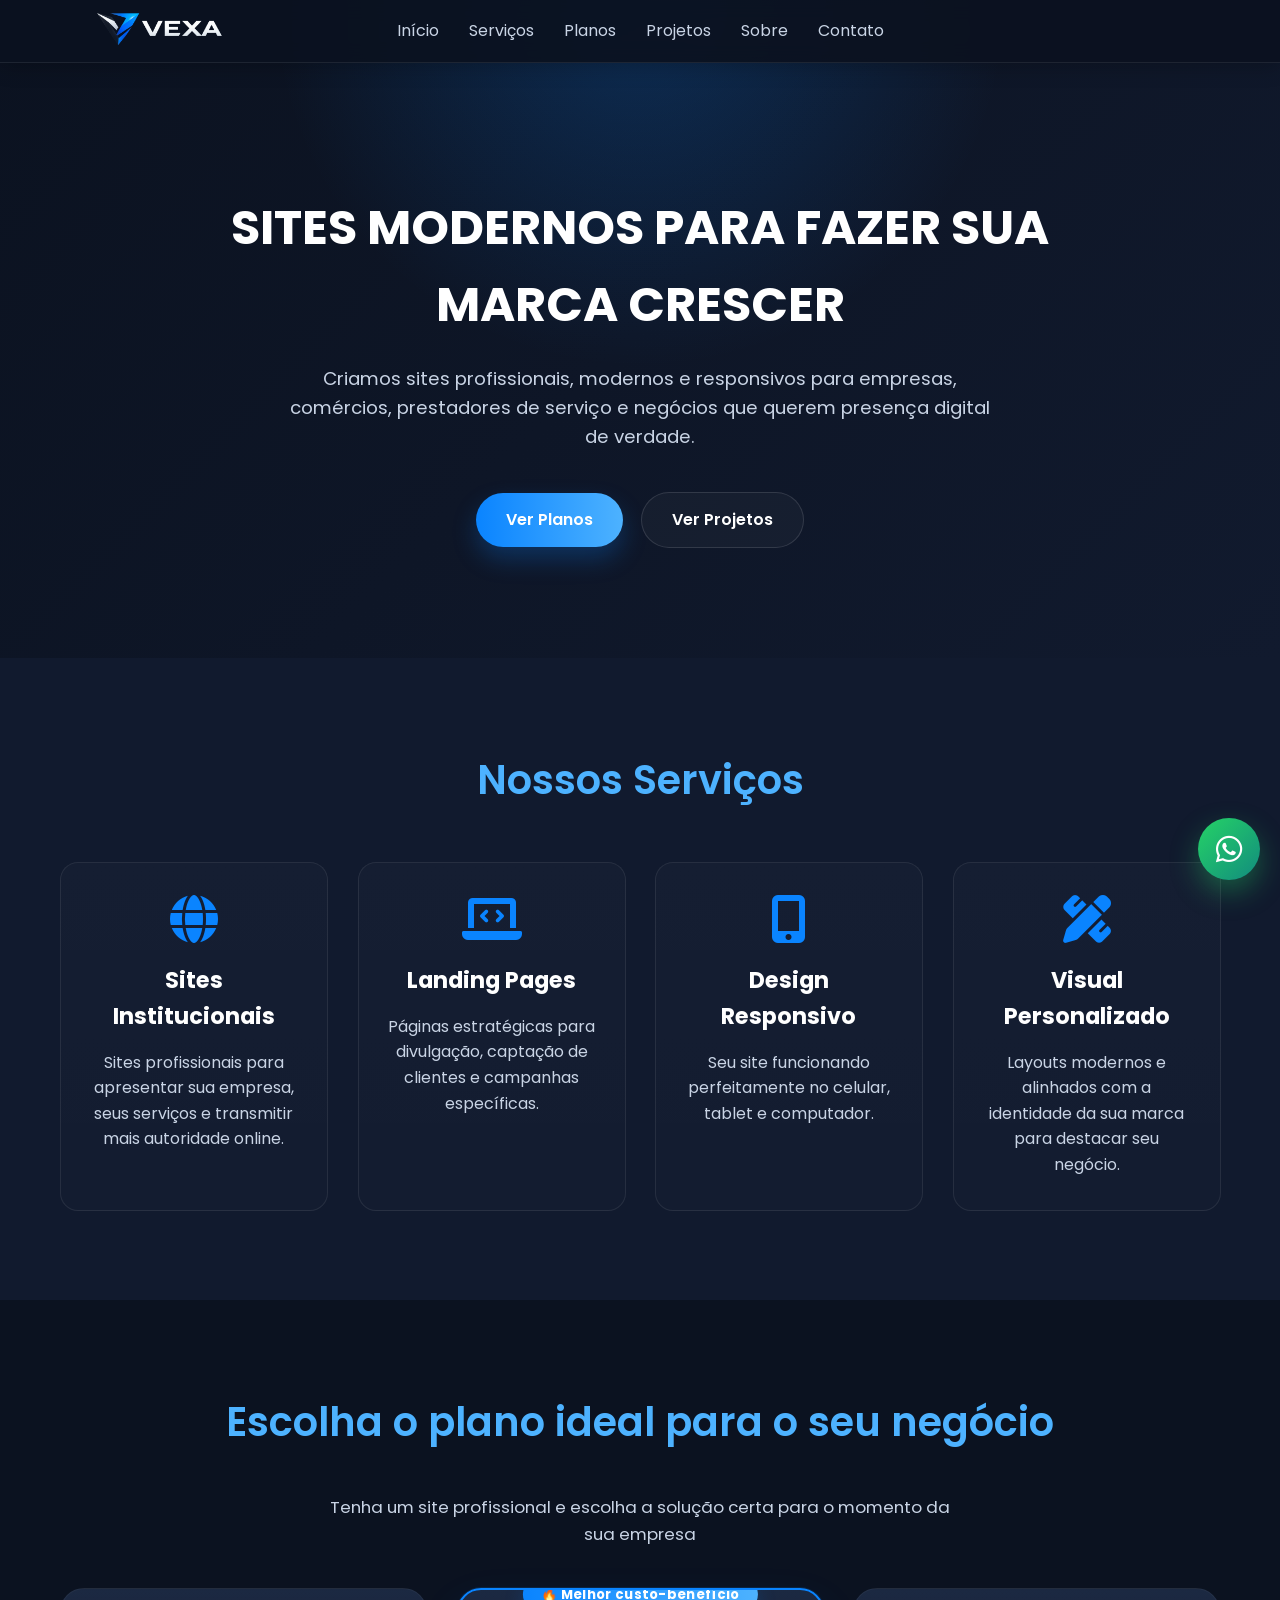
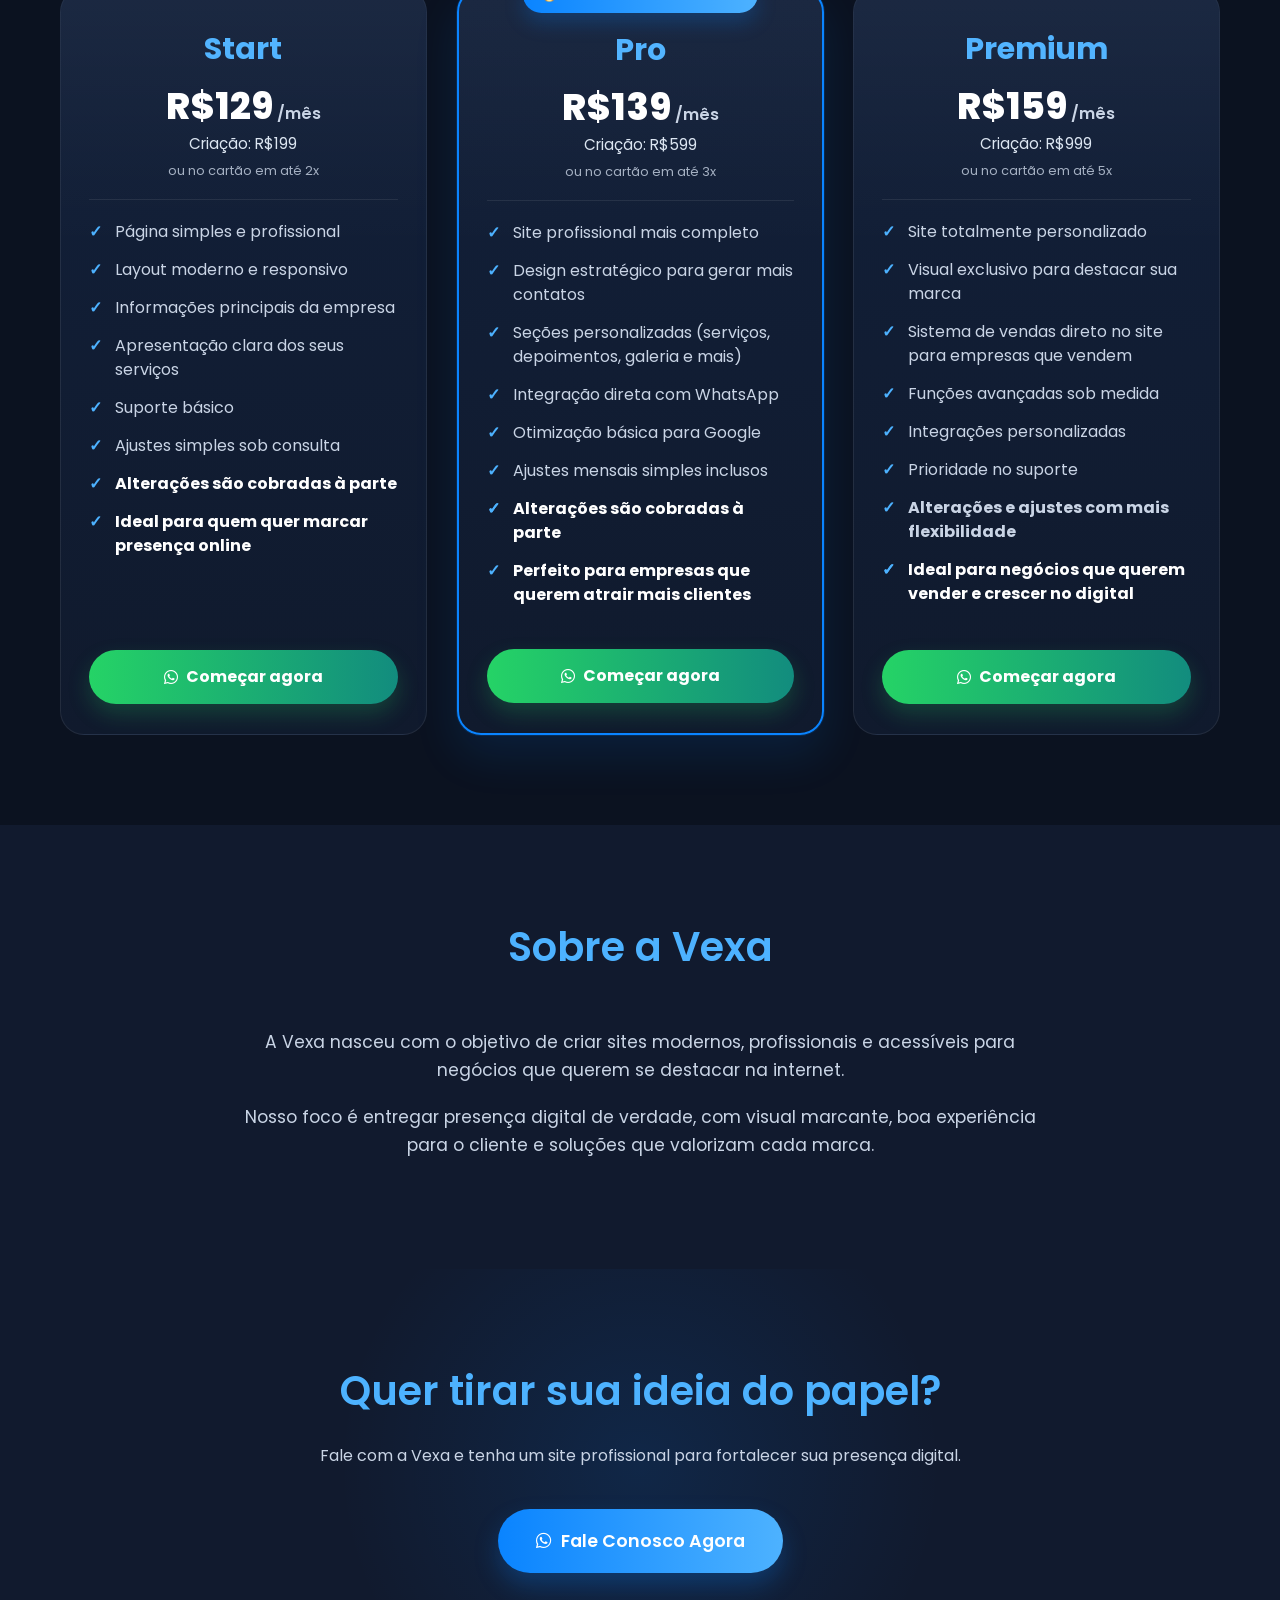
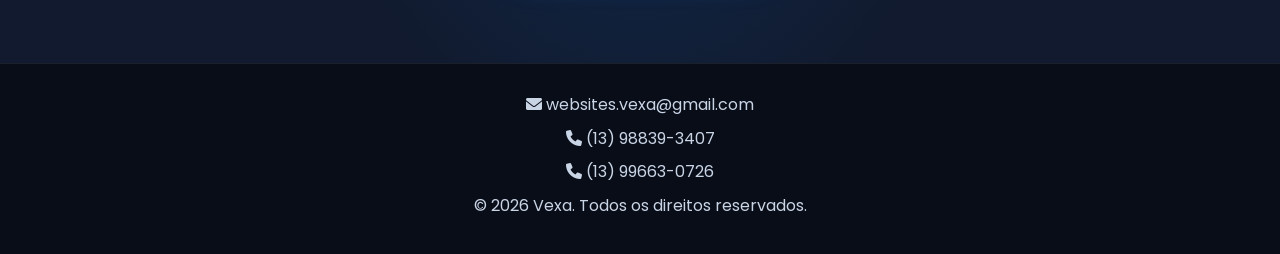
<file: index.html>
<!doctype html>
<html lang="pt-br">
  <head>
    <meta charset="UTF-8" />
    <meta name="viewport" content="width=device-width, initial-scale=1.0" />
    <title>Vexa - Criação de Sites Profissionais</title>

    <link rel="icon" type="image/png" href="img/favicon.png" />

    <link rel="stylesheet" href="css/style.css" />
    <link rel="preconnect" href="https://fonts.googleapis.com" />
    <link rel="preconnect" href="https://fonts.gstatic.com" crossorigin />
    <link
      href="https://fonts.googleapis.com/css2?family=Poppins:wght@300;400;600;700&display=swap"
      rel="stylesheet"
    />
    <link
      rel="stylesheet"
      href="https://cdnjs.cloudflare.com/ajax/libs/font-awesome/6.0.0-beta3/css/all.min.css"
    />
  </head>
  <body>
    <!-- Header -->
    <header>
      <div class="container">
        <a href="index.html" class="logo">
          <img src="img/logo.png" alt="Logo Vexa" />
        </a>

        <nav id="menu">
          <ul>
            <li><a href="#inicio">Início</a></li>
            <li><a href="#servicos">Serviços</a></li>
            <li><a href="#planos">Planos</a></li>
            <li><a href="portfolio.html">Projetos</a></li>
            <li><a href="#sobre">Sobre</a></li>
            <li><a href="#contato">Contato</a></li>
          </ul>
        </nav>

        <div class="menu-toggle" id="menu-toggle" aria-label="Abrir menu">
          <span></span>
          <span></span>
          <span></span>
        </div>
      </div>
    </header>

    <!-- Hero -->
    <section id="inicio" class="hero">
      <div class="container fade-in">
        <h2>SITES MODERNOS PARA FAZER SUA MARCA CRESCER</h2>
        <p>
          Criamos sites profissionais, modernos e responsivos para empresas,
          comércios, prestadores de serviço e negócios que querem presença
          digital de verdade.
        </p>

        <div class="hero__actions">
          <a href="#planos" class="btn-primary">Ver Planos</a>
          <a href="portfolio.html" class="btn-outline">Ver Projetos</a>
        </div>
      </div>
    </section>

    <!-- Serviços -->
    <section id="servicos" class="servicos">
      <div class="container fade-in">
        <h2>Nossos Serviços</h2>
        <div class="servicos-grid">
          <div class="servico">
            <i class="fas fa-globe"></i>
            <h3>Sites Institucionais</h3>
            <p>
              Sites profissionais para apresentar sua empresa, seus serviços e
              transmitir mais autoridade online.
            </p>
          </div>

          <div class="servico">
            <i class="fas fa-laptop-code"></i>
            <h3>Landing Pages</h3>
            <p>
              Páginas estratégicas para divulgação, captação de clientes e
              campanhas específicas.
            </p>
          </div>

          <div class="servico">
            <i class="fas fa-mobile-alt"></i>
            <h3>Design Responsivo</h3>
            <p>
              Seu site funcionando perfeitamente no celular, tablet e
              computador.
            </p>
          </div>

          <div class="servico">
            <i class="fas fa-pen-ruler"></i>
            <h3>Visual Personalizado</h3>
            <p>
              Layouts modernos e alinhados com a identidade da sua marca para
              destacar seu negócio.
            </p>
          </div>
        </div>
      </div>
    </section>

    <!-- Planos -->
    <section id="planos" class="planos">
      <div class="container fade-in">
        <h2>Escolha o plano ideal para o seu negócio</h2>
        <p class="subtitulo">
          Tenha um site profissional e escolha a solução certa para o momento da
          sua empresa
        </p>

        <div class="planos-grid">
          <div class="plano">
            <h3>Start</h3>
            <div class="preco">R$129<span>/mês</span></div>

            <div class="criacao">
              Criação: R$199
              <span class="parcelamento">ou no cartão em até 2x</span>
            </div>

            <ul>
              <li>Página simples e profissional</li>
              <li>Layout moderno e responsivo</li>
              <li>Informações principais da empresa</li>
              <li>Apresentação clara dos seus serviços</li>
              <li>Suporte básico</li>
              <li>Ajustes simples sob consulta</li>
              <li><strong>Alterações são cobradas à parte</strong></li>
              <li>
                <strong>Ideal para quem quer marcar presença online</strong>
              </li>
            </ul>
            <a
              href="https://wa.me/5513988393407?text=Olá,%20quero%20começar%20com%20o%20plano%20Start!"
              class="btn-plano"
              target="_blank"
            >
              <i class="fab fa-whatsapp"></i> Começar agora
            </a>
          </div>

          <div class="plano destaque">
            <div class="selo">🔥 Melhor custo-benefício</div>
            <h3>Pro</h3>

            <div class="preco">R$139<span>/mês</span></div>

            <div class="criacao">
              Criação: R$599
              <span class="parcelamento">ou no cartão em até 3x</span>
            </div>
            <ul>
              <li>Site profissional mais completo</li>
              <li>Design estratégico para gerar mais contatos</li>
              <li>
                Seções personalizadas (serviços, depoimentos, galeria e mais)
              </li>
              <li>Integração direta com WhatsApp</li>
              <li>Otimização básica para Google</li>
              <li>Ajustes mensais simples inclusos</li>
              <li>
              </li>
              <li><strong>Alterações são cobradas à parte</strong></li>
              <li>
                <strong
                  >Perfeito para empresas que querem atrair mais clientes</strong
                >
              </li>
            </ul>
            <a
              href="https://wa.me/5513988393407?text=Olá,%20quero%20fechar%20o%20plano%20Pro!"
              class="btn-plano"
              target="_blank"
            >
              <i class="fab fa-whatsapp"></i> Começar agora
            </a>
          </div>

          <div class="plano">
            <h3>Premium</h3>
            <div class="preco">R$159<span>/mês</span></div>

            <div class="criacao">
              Criação: R$999
              <span class="parcelamento">ou no cartão em até 5x</span>
            </div>
            <ul>
              <li>Site totalmente personalizado</li>
              <li>Visual exclusivo para destacar sua marca</li>
              <li>Sistema de vendas direto no site para empresas que vendem</li>
              <li>Funções avançadas sob medida</li>
              <li>Integrações personalizadas</li>
              <li>Prioridade no suporte</li>
              <strong><li>Alterações e ajustes com mais flexibilidade</li></strong>
              <li>
              </li>
              <li>
                <strong
                  >Ideal para negócios que querem vender e crescer no digital</strong
                >
              </li>
            </ul>
            <a
              href="https://wa.me/5513988393407?text=Olá,%20quero%20o%20plano%20Premium!"
              class="btn-plano"
              target="_blank"
            >
              <i class="fab fa-whatsapp"></i> Começar agora
            </a>
          </div>
        </div>
      </div>
    </section>

    <!-- Sobre -->
    <section id="sobre" class="sobre">
      <div class="container fade-in">
        <h2>Sobre a Vexa</h2>
        <p>
          A Vexa nasceu com o objetivo de criar sites modernos, profissionais e
          acessíveis para negócios que querem se destacar na internet.
        </p>
        <p>
          Nosso foco é entregar presença digital de verdade, com visual
          marcante, boa experiência para o cliente e soluções que valorizam cada
          marca.
        </p>
      </div>
    </section>

    <!-- Contato -->
    <section id="contato" class="contato">
      <div class="container fade-in">
        <h2>Quer tirar sua ideia do papel?</h2>
        <p>
          Fale com a Vexa e tenha um site profissional para fortalecer sua
          presença digital.
        </p>
        <a
          href="https://wa.me/5513988393407?text=Olá,%20quero%20criar%20um%20site%20com%20a%20Vexa!"
          class="btn-cta-large"
          target="_blank"
        >
          <i class="fab fa-whatsapp"></i> Fale Conosco Agora
        </a>
      </div>
    </section>

    <!-- Footer -->
    <footer>
      <div class="container">
        <p><i class="fas fa-envelope"></i> websites.vexa@gmail.com</p>
        <p><i class="fas fa-phone"></i> (13) 98839-3407</p>
        <p><i class="fas fa-phone"></i> (13) 99663-0726</p>
        <p>&copy; 2026 Vexa. Todos os direitos reservados.</p>
      </div>
    </footer>

    <!-- WhatsApp flutuante -->
    <a
      href="https://wa.me/5513988393407?text=Olá,%20gostaria%20de%20saber%20mais%20sobre%20os%20serviços%20da%20Vexa!"
      class="whatsapp-float"
      target="_blank"
      aria-label="Falar no WhatsApp"
    >
      <i class="fab fa-whatsapp"></i>
    </a>

    <script src="js/script.js"></script>
  </body>
</html>
</file>
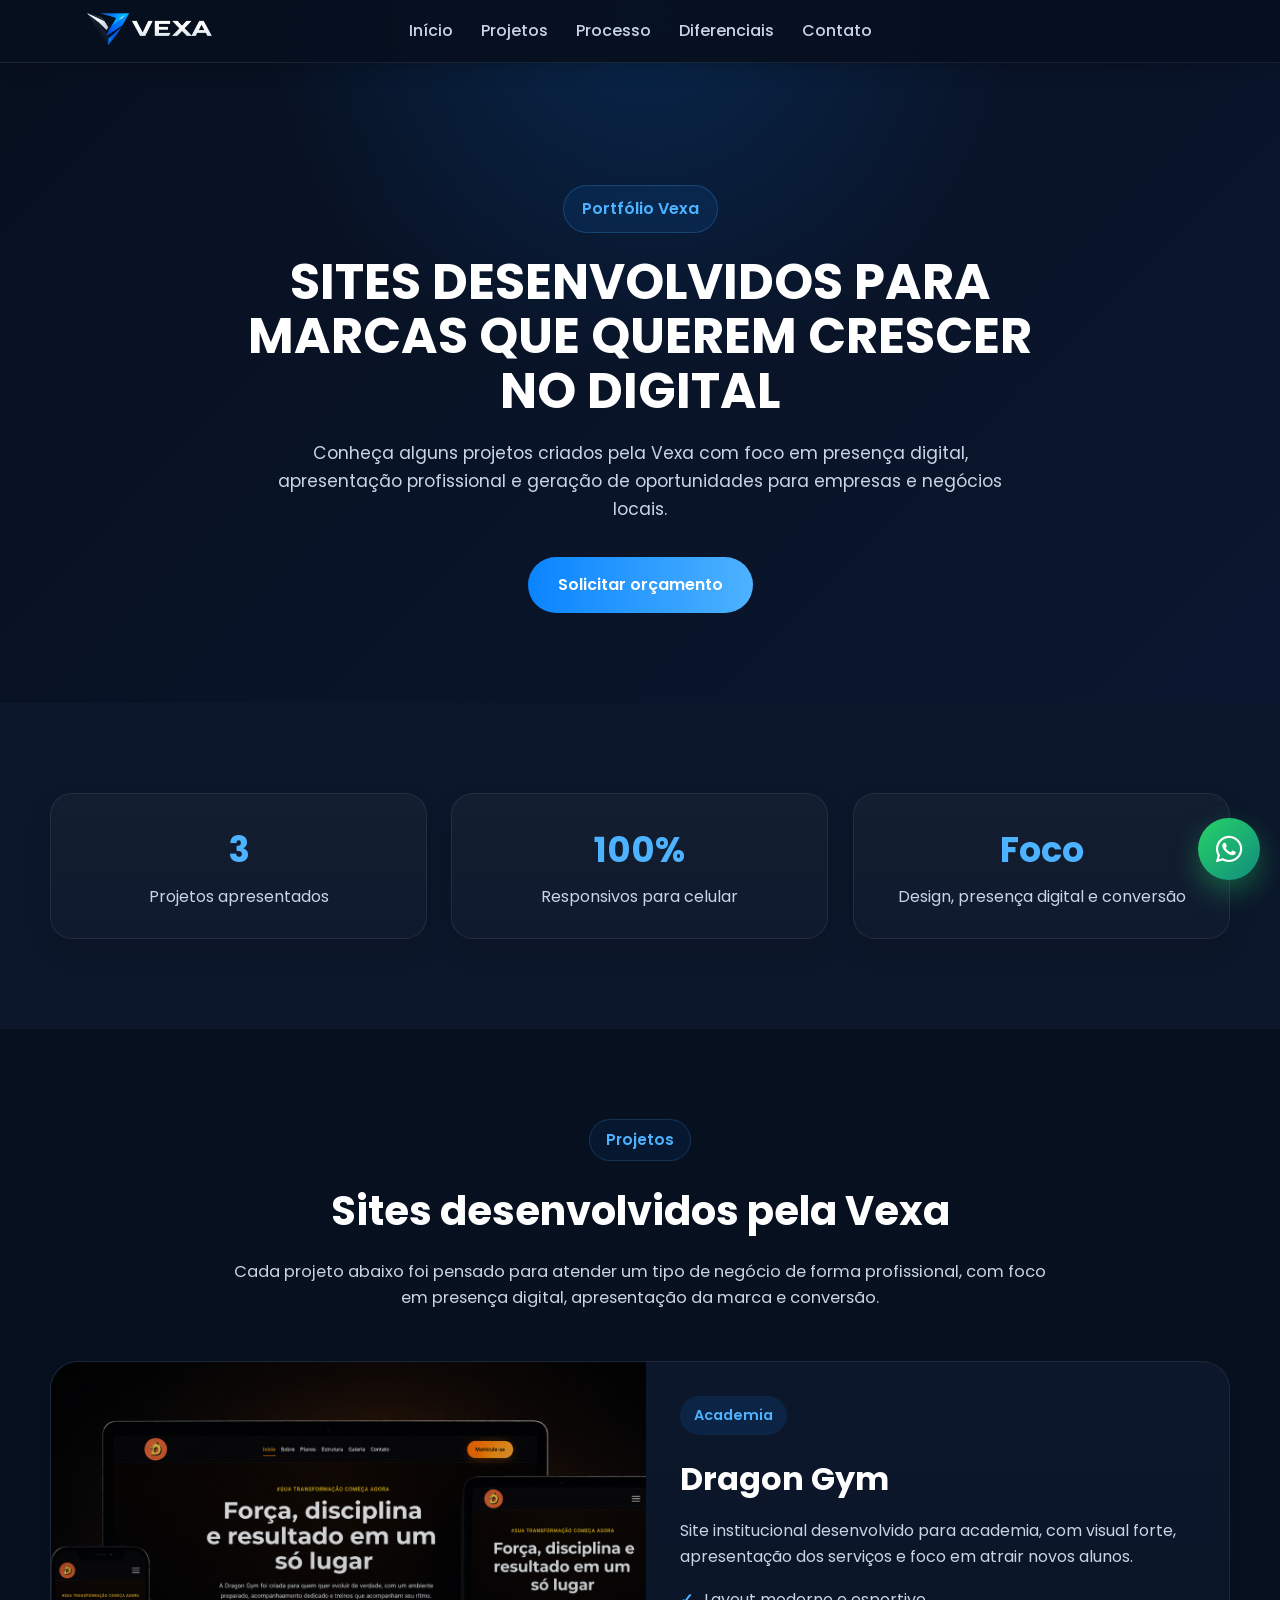
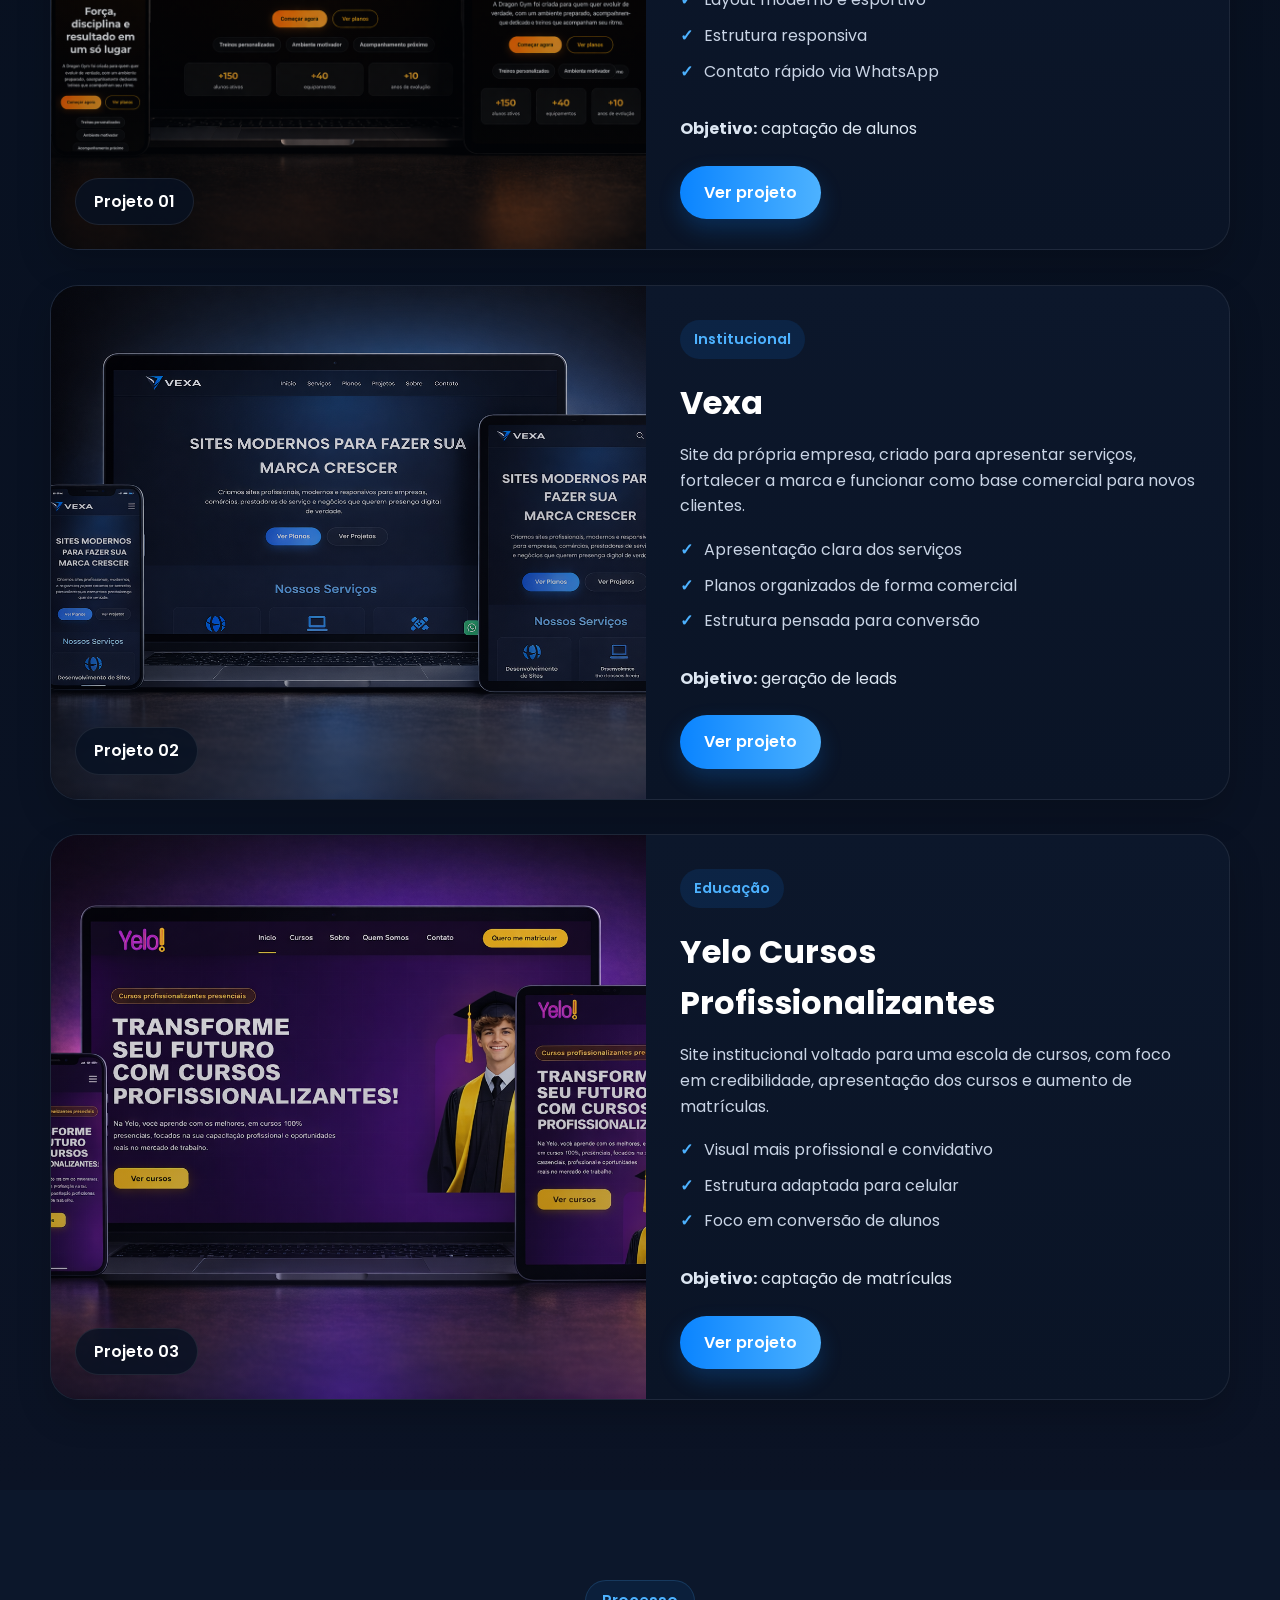
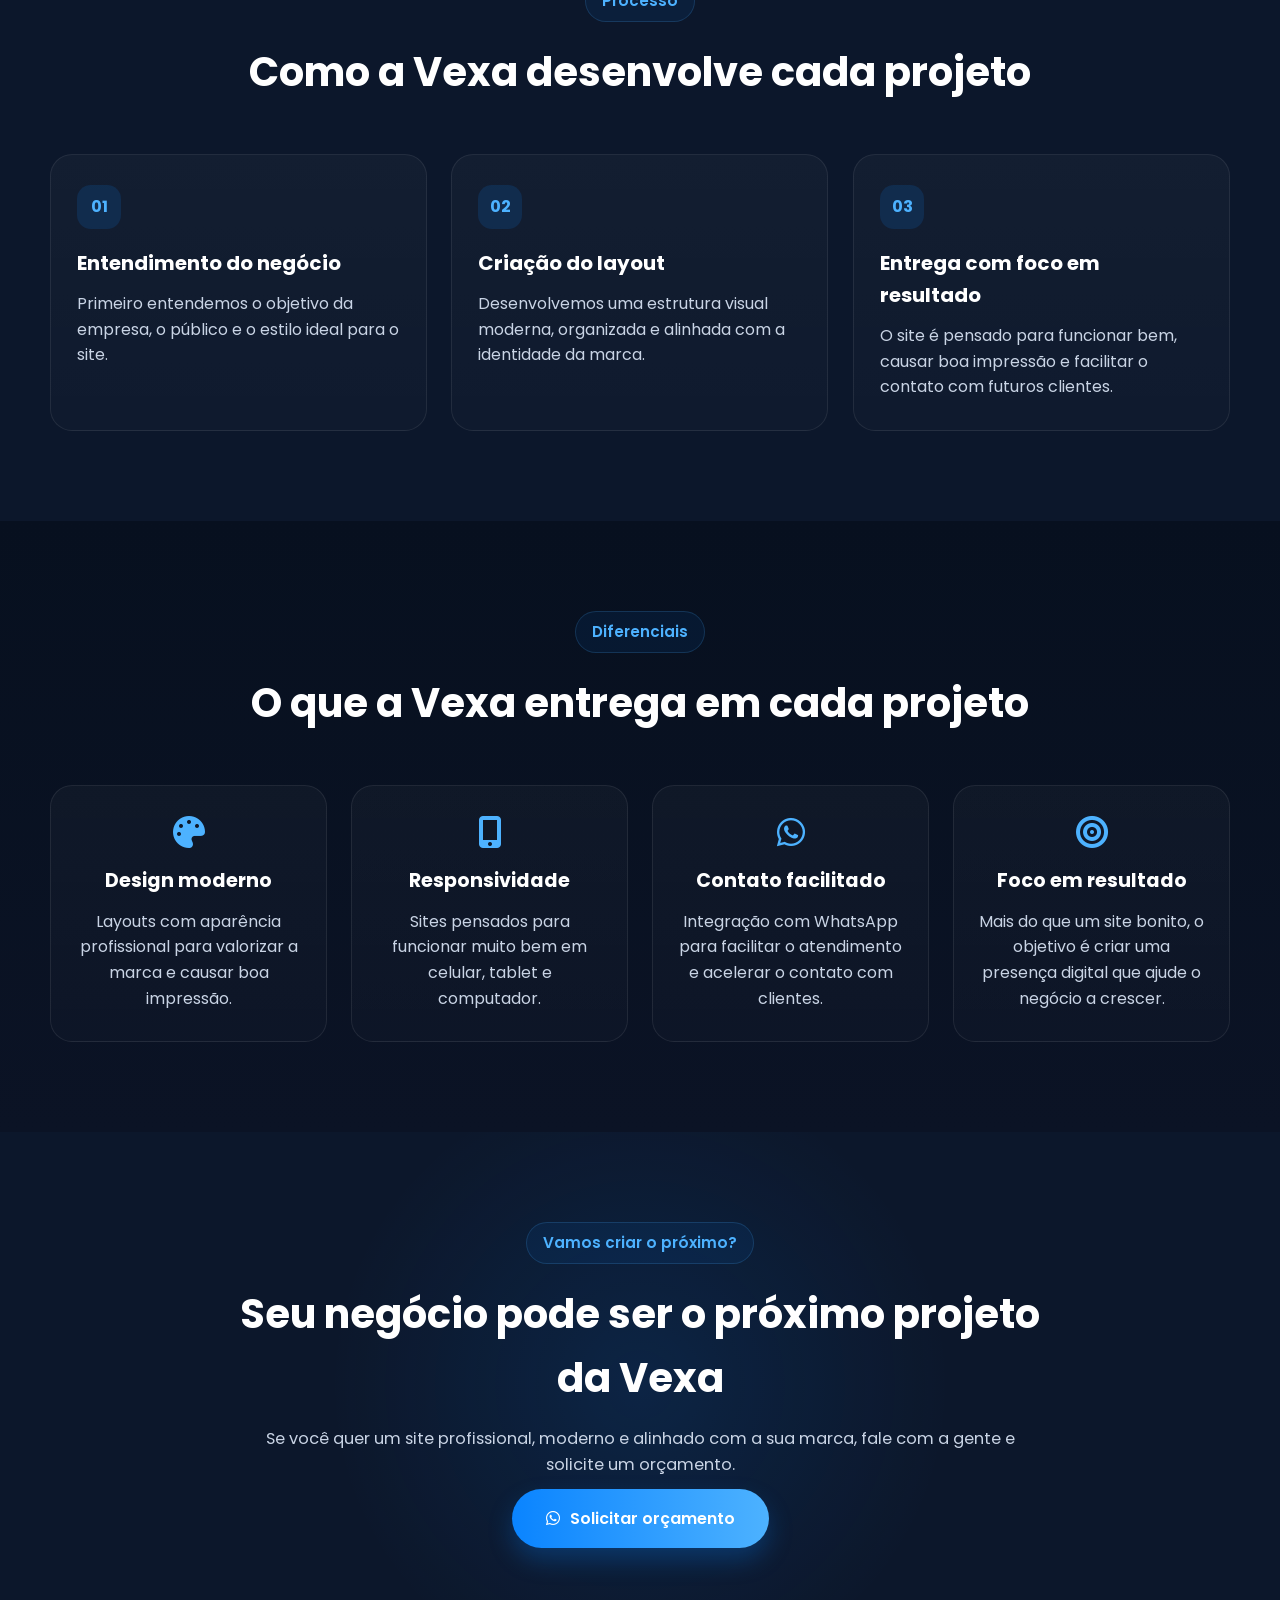
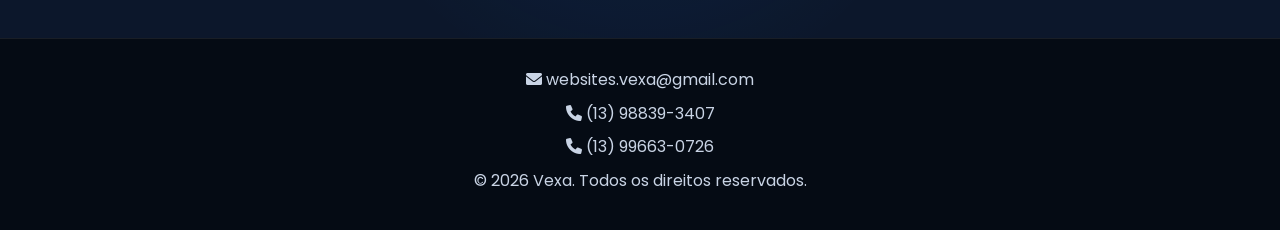
<file: portfolio.html>
<!doctype html>
<html lang="pt-br">
  <head>
    <meta charset="UTF-8" />
    <meta name="viewport" content="width=device-width, initial-scale=1.0" />
    <title>Portfólio | Vexa</title>

    <link rel="icon" type="image/png" href="img/favicon.png" />
    <link rel="stylesheet" href="css/portfolio.css" />

    <link rel="preconnect" href="https://fonts.googleapis.com" />
    <link rel="preconnect" href="https://fonts.gstatic.com" crossorigin />
    <link
      href="https://fonts.googleapis.com/css2?family=Poppins:wght@300;400;600;700;800&display=swap"
      rel="stylesheet"
    />
    <link
      rel="stylesheet"
      href="https://cdnjs.cloudflare.com/ajax/libs/font-awesome/6.0.0-beta3/css/all.min.css"
    />
  </head>
  <body>
    <!-- Header -->
    <header>
      <div class="container">
        <a href="index.html" class="logo">
          <img src="img/logo.png" alt="Logo Vexa" />
        </a>

        <nav id="menu">
          <ul>
            <li><a href="index.html">Início</a></li>
            <li><a href="#projetos">Projetos</a></li>
            <li><a href="#processo">Processo</a></li>
            <li><a href="#diferenciais">Diferenciais</a></li>
            <li><a href="#contato">Contato</a></li>
          </ul>
        </nav>

        <div class="menu-toggle" id="menu-toggle" aria-label="Abrir menu">
          <span></span>
          <span></span>
          <span></span>
        </div>
      </div>
    </header>

    <!-- Hero -->
    <section class="hero">
      <div class="container hero-content fade-in">
        <span class="hero-badge">Portfólio Vexa</span>
        <h1>SITES DESENVOLVIDOS PARA MARCAS QUE QUEREM CRESCER NO DIGITAL</h1>
        <p>
          Conheça alguns projetos criados pela Vexa com foco em presença
          digital, apresentação profissional e geração de oportunidades para
          empresas e negócios locais.
        </p>

        <div class="hero-buttons">
          <a
            href="https://wa.me/5513988393407?text=Olá,%20quero%20um%20site%20para%20o%20meu%20negócio!"
            class="btn-secondary"
            target="_blank"
          >
            Solicitar orçamento
          </a>
        </div>
      </div>
    </section>

    <!-- Resumo -->
    <section class="stats">
      <div class="container stats-grid">
        <div class="stat-card fade-in">
          <h3>3</h3>
          <p>Projetos apresentados</p>
        </div>
        <div class="stat-card fade-in">
          <h3>100%</h3>
          <p>Responsivos para celular</p>
        </div>
        <div class="stat-card fade-in">
          <h3>Foco</h3>
          <p>Design, presença digital e conversão</p>
        </div>
      </div>
    </section>

    <!-- Projetos -->
    <section id="projetos" class="projetos">
      <div class="container">
        <div class="section-top fade-in">
          <span class="section-label">Projetos</span>
          <h2>Sites desenvolvidos pela Vexa</h2>
          <p>
            Cada projeto abaixo foi pensado para atender um tipo de negócio de
            forma profissional, com foco em presença digital, apresentação da
            marca e conversão.
          </p>
        </div>

        <div class="projetos-grid">
          <article class="projeto-card fade-in">
            <div class="projeto-thumb thumb-academia">
              <div class="thumb-overlay">Projeto 01</div>
            </div>

            <div class="projeto-content">
              <div class="projeto-tag">Academia</div>
              <h3>Dragon Gym</h3>
              <p>
                Site institucional desenvolvido para academia, com visual forte,
                apresentação dos serviços e foco em atrair novos alunos.
              </p>

              <ul class="projeto-lista">
                <li>Layout moderno e esportivo</li>
                <li>Estrutura responsiva</li>
                <li>Contato rápido via WhatsApp</li>
              </ul>

              <div class="projeto-meta">
                <span><strong>Objetivo:</strong> captação de alunos</span>
              </div>

              <a href="https://matheus-chiecco.github.io/dragon-gym/" class="btn-projeto" target="_blank">Ver projeto</a>
            </div>
          </article>

          <article class="projeto-card fade-in">
            <div class="projeto-thumb thumb-vexa">
              <div class="thumb-overlay">Projeto 02</div>
            </div>

            <div class="projeto-content">
              <div class="projeto-tag">Institucional</div>
              <h3>Vexa</h3>
              <p>
                Site da própria empresa, criado para apresentar serviços,
                fortalecer a marca e funcionar como base comercial para novos
                clientes.
              </p>

              <ul class="projeto-lista">
                <li>Apresentação clara dos serviços</li>
                <li>Planos organizados de forma comercial</li>
                <li>Estrutura pensada para conversão</li>
              </ul>

              <div class="projeto-meta">
                <span><strong>Objetivo:</strong> geração de leads</span>
              </div>

              <a href="https://matheus-chiecco.github.io/vexa/" class="btn-projeto" target="_blank">Ver projeto</a>
            </div>
          </article>

          <article class="projeto-card fade-in">
            <div class="projeto-thumb thumb-yelo">
              <div class="thumb-overlay">Projeto 03</div>
            </div>

            <div class="projeto-content">
              <div class="projeto-tag">Educação</div>
              <h3>Yelo Cursos Profissionalizantes</h3>
              <p>
                Site institucional voltado para uma escola de cursos, com foco
                em credibilidade, apresentação dos cursos e aumento de
                matrículas.
              </p>

              <ul class="projeto-lista">
                <li>Visual mais profissional e convidativo</li>
                <li>Estrutura adaptada para celular</li>
                <li>Foco em conversão de alunos</li>
              </ul>

              <div class="projeto-meta">
                <span><strong>Objetivo:</strong> captação de matrículas</span>
              </div>

              <a href="#" class="btn-projeto" target="_blank">Ver projeto</a>
            </div>
          </article>
        </div>
      </div>
    </section>

    <!-- Processo -->
    <section id="processo" class="processo">
      <div class="container">
        <div class="section-top fade-in">
          <span class="section-label">Processo</span>
          <h2>Como a Vexa desenvolve cada projeto</h2>
        </div>

        <div class="processo-grid">
          <div class="processo-card fade-in">
            <span>01</span>
            <h3>Entendimento do negócio</h3>
            <p>
              Primeiro entendemos o objetivo da empresa, o público e o estilo
              ideal para o site.
            </p>
          </div>

          <div class="processo-card fade-in">
            <span>02</span>
            <h3>Criação do layout</h3>
            <p>
              Desenvolvemos uma estrutura visual moderna, organizada e alinhada
              com a identidade da marca.
            </p>
          </div>

          <div class="processo-card fade-in">
            <span>03</span>
            <h3>Entrega com foco em resultado</h3>
            <p>
              O site é pensado para funcionar bem, causar boa impressão e
              facilitar o contato com futuros clientes.
            </p>
          </div>
        </div>
      </div>
    </section>

    <!-- Diferenciais -->
    <section id="diferenciais" class="diferenciais">
      <div class="container">
        <div class="section-top fade-in">
          <span class="section-label">Diferenciais</span>
          <h2>O que a Vexa entrega em cada projeto</h2>
        </div>

        <div class="diferenciais-grid">
          <div class="diferencial-card fade-in">
            <i class="fas fa-palette"></i>
            <h3>Design moderno</h3>
            <p>
              Layouts com aparência profissional para valorizar a marca e causar
              boa impressão.
            </p>
          </div>

          <div class="diferencial-card fade-in">
            <i class="fas fa-mobile-screen-button"></i>
            <h3>Responsividade</h3>
            <p>
              Sites pensados para funcionar muito bem em celular, tablet e
              computador.
            </p>
          </div>

          <div class="diferencial-card fade-in">
            <i class="fab fa-whatsapp"></i>
            <h3>Contato facilitado</h3>
            <p>
              Integração com WhatsApp para facilitar o atendimento e acelerar o
              contato com clientes.
            </p>
          </div>

          <div class="diferencial-card fade-in">
            <i class="fas fa-bullseye"></i>
            <h3>Foco em resultado</h3>
            <p>
              Mais do que um site bonito, o objetivo é criar uma presença
              digital que ajude o negócio a crescer.
            </p>
          </div>
        </div>
      </div>
    </section>

    <!-- CTA -->
    <section id="contato" class="cta">
      <div class="container fade-in">
        <span class="section-label">Vamos criar o próximo?</span>
        <h2>Seu negócio pode ser o próximo projeto da Vexa</h2>
        <p>
          Se você quer um site profissional, moderno e alinhado com a sua marca,
          fale com a gente e solicite um orçamento.
        </p>

        <a
          href="https://wa.me/5513988393407?text=Olá,%20quero%20um%20site%20profissional%20com%20a%20Vexa!"
          class="btn-cta-large"
          target="_blank"
        >
          <i class="fab fa-whatsapp"></i> Solicitar orçamento
        </a>
      </div>
    </section>

    <!-- Footer -->
    <footer>
      <div class="container">
        <p><i class="fas fa-envelope"></i> websites.vexa@gmail.com</p>
        <p><i class="fas fa-phone"></i> (13) 98839-3407</p>
        <p><i class="fas fa-phone"></i> (13) 99663-0726</p>
        <p>&copy; 2026 Vexa. Todos os direitos reservados.</p>
      </div>
    </footer>

    <!-- WhatsApp flutuante -->
    <a
      href="https://wa.me/5513988393407?text=Olá,%20quero%20um%20site%20profissional%20com%20a%20Vexa!"
      class="whatsapp-float"
      target="_blank"
      aria-label="Falar no WhatsApp"
    >
      <i class="fab fa-whatsapp"></i>
    </a>

    <script src="js/portfolio.js"></script>
  </body>
</html>
</file>
<file: css/style.css>
/* Reset e configurações gerais */
* {
  margin: 0;
  padding: 0;
  box-sizing: border-box;
}

:root {
  --primary: #0a84ff;
  --primary-dark: #005fcc;
  --primary-light: #4db2ff;
  --bg-dark: #0b1220;
  --bg-dark-2: #111a2e;
  --bg-card: #16233b;
  --text: #ffffff;
  --text-soft: #c9d4e5;
  --silver: #dce6f2;
  --border: rgba(255, 255, 255, 0.08);
  --shadow: rgba(10, 132, 255, 0.18);
  --whatsapp: #25d366;
  --whatsapp-hover: #128c7e;
}

html,
body {
  min-height: 100%;
}

body {
  font-family: "Poppins", sans-serif;
  line-height: 1.6;
  color: var(--text);
  background: linear-gradient(180deg, var(--bg-dark) 0%, #0f172a 100%);
  overflow-x: hidden;
  min-height: 100vh;
  display: flex;
  flex-direction: column;
}

.container {
  max-width: 1200px;
  margin: 0 auto;
  padding: 0 20px;
}

/* Header */
header {
  background: rgba(11, 18, 32, 0.92);
  backdrop-filter: blur(10px);
  padding: 18px 0;
  position: fixed;
  width: 100%;
  top: 0;
  z-index: 1000;
  border-bottom: 1px solid var(--border);
  box-shadow: 0 2px 20px rgba(0, 0, 0, 0.25);
  transition: transform 0.3s ease;
}

header .container {
  display: flex;
  align-items: center;
  justify-content: center;
  position: relative;
}

.logo {
  display: flex;
  align-items: center;
  flex-shrink: 0;
  position: absolute;
  left: 20px;
  text-decoration: none;
}

.logo img {
  height: 140px;
  margin-right: 12px;
}

.logo h1 {
  font-size: 1.8rem;
  color: var(--text);
  font-weight: 700;
  letter-spacing: 1px;
}

nav {
  display: flex;
  align-items: center;
  justify-content: center;
}

nav ul {
  display: flex;
  justify-content: center;
  align-items: center;
  list-style: none;
  gap: 30px;
}

nav ul li {
  margin-left: 0;
}

nav ul li a {
  color: var(--text-soft);
  text-decoration: none;
  font-weight: 400;
  transition: 0.3s;
}

nav ul li a:hover {
  color: var(--primary-light);
}

/* WhatsApp flutuante */
.whatsapp-float {
  position: fixed !important;
  right: 20px !important;
  bottom: 20px !important;
  left: auto !important;
  top: auto !important;
  width: 62px;
  height: 62px;
  border-radius: 50%;
  background: linear-gradient(135deg, #25d366, #128c7e);
  color: #fff !important;
  display: flex !important;
  align-items: center;
  justify-content: center;
  text-decoration: none;
  font-size: 1.9rem;
  box-shadow: 0 12px 28px rgba(37, 211, 102, 0.35);
  z-index: 9999 !important;
  transition:
    transform 0.3s ease,
    box-shadow 0.3s ease;
}

.whatsapp-float:hover {
  transform: translateY(-4px) scale(1.05);
  box-shadow: 0 16px 34px rgba(37, 211, 102, 0.45);
}

.whatsapp-float i {
  color: #fff !important;
  font-size: 1.9rem;
  line-height: 1;
}

/* Menu mobile */
.menu-toggle {
  display: none;
  width: 34px;
  height: 26px;
  flex-direction: column;
  justify-content: space-between;
  cursor: pointer;
  z-index: 1101;
  flex-shrink: 0;
  position: absolute;
  right: 20px;
}

.menu-toggle span {
  display: block;
  width: 100%;
  height: 3px;
  background: #fff;
  border-radius: 999px;
  transition: 0.3s ease;
}

.menu-toggle.active span:nth-child(1) {
  transform: translateY(11px) rotate(45deg);
}

.menu-toggle.active span:nth-child(2) {
  opacity: 0;
}

.menu-toggle.active span:nth-child(3) {
  transform: translateY(-11px) rotate(-45deg);
}

/* Hero */
.hero {
  background:
    radial-gradient(
      circle at top,
      rgba(10, 132, 255, 0.22) 0%,
      rgba(10, 132, 255, 0) 40%
    ),
    linear-gradient(135deg, var(--bg-dark) 0%, var(--bg-dark-2) 100%);
  padding: 190px 0 110px;
  text-align: center;
}

.hero h2 {
  font-size: 3rem;
  font-weight: 700;
  margin-bottom: 20px;
  color: var(--text);
  max-width: 900px;
  margin-left: auto;
  margin-right: auto;
}

.hero p {
  font-size: 1.15rem;
  margin-bottom: 40px;
  max-width: 700px;
  margin-left: auto;
  margin-right: auto;
  color: var(--text-soft);
}

.hero__actions {
  display: flex;
  justify-content: center;
  align-items: center;
  gap: 18px;
  flex-wrap: wrap;
  margin-top: 20px;
}

/* Botões da hero */
.btn-primary {
  padding: 14px 30px;
  border-radius: 999px;
  text-decoration: none;
  font-weight: 600;
  color: #fff;
  background: linear-gradient(
    90deg,
    var(--primary) 0%,
    var(--primary-light) 100%
  );
  box-shadow: 0 12px 25px rgba(10, 132, 255, 0.25);
  transition: 0.3s;
  display: inline-flex;
  align-items: center;
  justify-content: center;
}

.btn-primary:hover {
  transform: translateY(-3px);
  box-shadow: 0 16px 32px rgba(10, 132, 255, 0.35);
}

.btn-outline {
  padding: 14px 30px;
  border-radius: 999px;
  text-decoration: none;
  font-weight: 600;
  color: var(--text);
  border: 1px solid rgba(255, 255, 255, 0.12);
  background: rgba(255, 255, 255, 0.03);
  transition: 0.3s;
  display: inline-flex;
  align-items: center;
  justify-content: center;
}

.btn-outline:hover {
  transform: translateY(-3px);
  border-color: rgba(77, 178, 255, 0.35);
  background: rgba(255, 255, 255, 0.06);
}

/* Seções gerais */
section {
  padding: 90px 0;
}

h2 {
  font-size: 2.5rem;
  font-weight: 600;
  text-align: center;
  margin-bottom: 50px;
  color: var(--primary-light);
}

/* Serviços */
.servicos {
  background: var(--bg-dark-2);
}

.servicos-grid {
  display: grid;
  grid-template-columns: repeat(auto-fit, minmax(250px, 1fr));
  gap: 30px;
}

.servico {
  background: linear-gradient(
    180deg,
    rgba(255, 255, 255, 0.02) 0%,
    rgba(255, 255, 255, 0.01) 100%
  );
  border: 1px solid var(--border);
  padding: 32px 26px;
  border-radius: 18px;
  text-align: center;
  transition:
    transform 0.3s,
    box-shadow 0.3s,
    border-color 0.3s;
}

.servico:hover {
  transform: translateY(-10px);
  box-shadow: 0 14px 35px var(--shadow);
  border-color: rgba(10, 132, 255, 0.35);
}

.servico i {
  font-size: 3rem;
  color: var(--primary);
  margin-bottom: 20px;
}

.servico h3 {
  font-size: 1.4rem;
  margin-bottom: 15px;
  color: var(--text);
}

.servico p {
  color: var(--text-soft);
}

/* Planos */
.planos {
  background: var(--bg-dark);
}

.planos .subtitulo {
  text-align: center;
  color: var(--text-soft);
  max-width: 620px;
  margin: -10px auto 40px;
  font-size: 1.05rem;
  line-height: 1.6;
}

.planos-grid {
  display: grid;
  grid-template-columns: repeat(auto-fit, minmax(300px, 1fr));
  gap: 30px;
  align-items: stretch;
}

.plano {
  background: linear-gradient(180deg, #12203a 0%, #101a2d 100%);
  border: 1px solid var(--border);
  padding: 36px 28px 30px;
  border-radius: 24px;
  text-align: center;
  position: relative;
  transition:
    transform 0.3s ease,
    box-shadow 0.3s ease,
    border-color 0.3s ease;
  overflow: hidden;
  display: flex;
  flex-direction: column;
}

.plano::before {
  content: "";
  position: absolute;
  inset: 0;
  background: linear-gradient(
    180deg,
    rgba(255, 255, 255, 0.04) 0%,
    rgba(255, 255, 255, 0) 35%
  );
  pointer-events: none;
}

.plano:hover {
  transform: translateY(-10px);
  box-shadow: 0 18px 40px var(--shadow);
  border-color: rgba(10, 132, 255, 0.35);
}

.plano.destaque {
  border: 2px solid var(--primary);
  box-shadow:
    0 0 0 1px rgba(10, 132, 255, 0.15),
    0 20px 45px rgba(10, 132, 255, 0.12);
  transform: scale(1.03);
}

.plano.destaque:hover {
  transform: translateY(-10px) scale(1.03);
}

.selo {
  position: absolute;
  top: -14px;
  left: 50%;
  transform: translateX(-50%);
  background: linear-gradient(
    90deg,
    var(--primary) 0%,
    var(--primary-light) 100%
  );
  color: #fff;
  padding: 8px 18px;
  border-radius: 999px;
  font-size: 0.82rem;
  font-weight: 700;
  letter-spacing: 0.3px;
  box-shadow: 0 10px 20px rgba(10, 132, 255, 0.22);
  white-space: nowrap;
}

.plano h3 {
  font-size: 1.9rem;
  margin-bottom: 14px;
  color: var(--primary-light);
}

.preco {
  font-size: 2.3rem;
  font-weight: 800;
  margin-bottom: 8px;
  color: var(--text);
  line-height: 1;
}

.preco span {
  font-size: 1rem;
  font-weight: 600;
  color: var(--text-soft);
  margin-left: 4px;
}

.criacao {
  font-size: 0.95rem;
  margin-bottom: 20px;
  color: var(--silver);
  display: flex;
  flex-direction: column;
  gap: 4px;
  padding-bottom: 18px;
  border-bottom: 1px solid rgba(255, 255, 255, 0.08);
}

.parcelamento {
  font-size: 0.8rem;
  color: var(--text-soft);
  opacity: 0.8;
}

.plano ul {
  list-style: none;
  padding: 0;
  margin: 0 0 28px;
  text-align: left;
  flex: 1;
}

.plano ul li {
  margin-bottom: 14px;
  color: var(--text-soft);
  padding-left: 26px;
  position: relative;
  line-height: 1.5;
}

.plano ul li::before {
  content: "✓";
  position: absolute;
  left: 0;
  top: 0;
  color: var(--primary-light);
  font-weight: 700;
}

.plano ul li strong {
  color: var(--text);
}

.btn-plano {
  background: linear-gradient(
    90deg,
    var(--whatsapp) 0%,
    var(--whatsapp-hover) 100%
  );
  color: #fff;
  padding: 14px 22px;
  border-radius: 999px;
  text-decoration: none;
  font-weight: 700;
  display: inline-flex;
  align-items: center;
  justify-content: center;
  gap: 8px;
  transition:
    transform 0.3s ease,
    box-shadow 0.3s ease,
    opacity 0.3s ease;
  box-shadow: 0 10px 22px rgba(37, 211, 102, 0.22);
  width: 100%;
}

.btn-plano:hover {
  transform: translateY(-3px);
  box-shadow: 0 14px 26px rgba(37, 211, 102, 0.28);
  opacity: 0.96;
}

.btn-plano i {
  margin-right: 0;
}

/* Sobre */
.sobre {
  background: var(--bg-dark-2);
  text-align: center;
}

.sobre p {
  font-size: 1.08rem;
  max-width: 800px;
  margin: 0 auto 20px;
  color: var(--text-soft);
}

/* Depoimentos */
.depoimentos {
  background-color: var(--bg-dark);
}

.depoimentos-grid {
  display: grid;
  grid-template-columns: repeat(auto-fit, minmax(300px, 1fr));
  gap: 30px;
}

.depoimento {
  background-color: var(--bg-card);
  border: 1px solid var(--border);
  padding: 30px;
  border-radius: 16px;
  text-align: center;
}

.depoimento p {
  font-style: italic;
  margin-bottom: 15px;
  color: var(--text-soft);
}

.depoimento cite {
  color: var(--primary-light);
  font-weight: 600;
}

/* Contato */
.contato {
  background:
    radial-gradient(
      circle at center,
      rgba(10, 132, 255, 0.12) 0%,
      rgba(10, 132, 255, 0) 45%
    ),
    var(--bg-dark-2);
  text-align: center;
}

.contato h2 {
  margin-bottom: 20px;
}

.contato p {
  margin-bottom: 40px;
  color: var(--text-soft);
}

.btn-cta-large {
  background: linear-gradient(
    90deg,
    var(--primary) 0%,
    var(--primary-light) 100%
  );
  color: #fff;
  padding: 18px 38px;
  border-radius: 999px;
  text-decoration: none;
  font-weight: 600;
  display: inline-flex;
  align-items: center;
  justify-content: center;
  font-size: 1.1rem;
  transition: 0.3s;
  box-shadow: 0 12px 25px rgba(10, 132, 255, 0.25);
}

.btn-cta-large:hover {
  transform: translateY(-3px);
  box-shadow: 0 16px 32px rgba(10, 132, 255, 0.35);
}

.btn-cta-large i {
  margin-right: 10px;
}

/* Footer */
footer {
  background-color: #080d18;
  padding: 28px 0;
  text-align: center;
  border-top: 1px solid var(--border);
  margin-top: auto;
}

footer p {
  color: var(--text-soft);
  margin-bottom: 8px;
}

/* Responsividade */
@media (max-width: 768px) {
  .whatsapp-float {
    right: 14px !important;
    bottom: 14px !important;
    left: auto !important;
    width: 58px;
    height: 58px;
    font-size: 1.7rem;
  }

  .whatsapp-float i {
    font-size: 1.7rem;
  }

  body {
    padding-bottom: 0;
  }

  header {
    padding: 14px 0;
  }

  header .container {
    flex-direction: row;
    justify-content: space-between;
    align-items: center;
    position: relative;
    text-align: left;
  }

  .logo {
    position: static;
    margin-bottom: 0;
  }

  .logo img {
    height: 120px;
    margin-right: 0;
  }

  .menu-toggle {
    display: flex;
    position: static;
  }

  nav {
    position: absolute;
    top: calc(100% + 10px);
    left: 0;
    width: 100%;
    background: rgba(11, 18, 32, 0.98);
    backdrop-filter: blur(12px);
    border: 1px solid rgba(255, 255, 255, 0.08);
    border-radius: 18px;
    box-shadow: 0 18px 40px rgba(0, 0, 0, 0.35);
    display: none;
    padding: 12px 0;
    z-index: 1100;
  }

  nav.active {
    display: block;
  }

  nav ul {
    display: flex;
    flex-direction: column;
    width: 100%;
    padding: 0;
    margin: 0;
    gap: 0;
  }

  nav ul li {
    margin: 0;
    width: 100%;
  }

  nav ul li a {
    display: block;
    width: 100%;
    padding: 14px 20px;
    text-align: center;
  }

  .hero {
    padding: 150px 0 90px;
  }

  .hero h2 {
    font-size: 2rem;
    line-height: 1.15;
  }

  .hero p {
    font-size: 1rem;
  }

  .hero__actions {
    gap: 14px;
  }

  .hero__actions .btn-primary,
  .hero__actions .btn-outline {
    width: 100%;
    max-width: 280px;
  }

  .planos .subtitulo {
    font-size: 0.98rem;
    margin: -6px auto 30px;
  }

  .plano.destaque {
    transform: scale(1);
  }

  .plano.destaque:hover {
    transform: translateY(-8px);
  }

  .plano {
    padding: 32px 22px 26px;
  }

  .preco {
    font-size: 2rem;
  }

  .plano h3 {
    font-size: 1.7rem;
  }

  .servicos-grid,
  .portfolio-grid,
  .depoimentos-grid,
  .planos-grid {
    grid-template-columns: 1fr;
  }
}

/* Animações */
.fade-in {
  opacity: 0;
  transform: translateY(45px);
  transition:
    opacity 0.8s ease,
    transform 0.8s ease;
  will-change: opacity, transform;
}

.fade-in.visible {
  opacity: 1;
  transform: translateY(0);
}
</file>
<file: css/portfolio.css>
/* Reset */
* {
    margin: 0;
    padding: 0;
    box-sizing: border-box;
}

:root {
    --primary: #0a84ff;
    --primary-dark: #005fcc;
    --primary-light: #4db2ff;
    --bg-dark: #07101f;
    --bg-dark-2: #0c172b;
    --bg-card: #101e35;
    --text: #ffffff;
    --text-soft: #c9d4e5;
    --silver: #dce6f2;
    --border: rgba(255, 255, 255, 0.08);
    --shadow: rgba(10, 132, 255, 0.18);
    --whatsapp: #25d366;
    --whatsapp-hover: #128c7e;
}

html {
    scroll-behavior: smooth;
}

body {
    font-family: 'Poppins', sans-serif;
    line-height: 1.6;
    color: var(--text);
    background:
        radial-gradient(circle at top, rgba(10, 132, 255, 0.12) 0%, rgba(10, 132, 255, 0) 35%),
        linear-gradient(180deg, #050c18 0%, #0b1220 100%);
    overflow-x: hidden;
}

.container {
    max-width: 1220px;
    margin: 0 auto;
    padding: 0 20px;
}

/* Header */
header {
    background: rgba(7, 16, 31, 0.92);
    backdrop-filter: blur(10px);
    padding: 18px 0;
    position: fixed;
    width: 100%;
    top: 0;
    z-index: 1000;
    border-bottom: 1px solid var(--border);
    box-shadow: 0 2px 20px rgba(0, 0, 0, 0.25);
    transition: transform 0.3s ease;
}

header .container {
    display: flex;
    align-items: center;
    justify-content: center;
    position: relative;
}

.logo {
  display: flex;
  align-items: center;
  flex-shrink: 0;
  position: absolute;
  left: 20px;
  text-decoration: none;
}

.logo img {
  height: 140px;
  margin-right: 12px;
}

nav {
    display: flex;
    align-items: center;
    justify-content: center;
}

nav ul {
    display: flex;
    justify-content: center;
    align-items: center;
    list-style: none;
    gap: 28px;
}

nav ul li {
    margin-left: 0;
}

nav ul li a {
    color: var(--text-soft);
    text-decoration: none;
    font-weight: 500;
    transition: 0.3s;
}

nav ul li a:hover {
    color: var(--primary-light);
}

/* WhatsApp flutuante */
.whatsapp-float {
    position: fixed;
    right: 20px;
    bottom: 20px;
    width: 62px;
    height: 62px;
    border-radius: 50%;
    background: linear-gradient(135deg, #25d366, #128c7e);
    color: #fff;
    display: flex;
    align-items: center;
    justify-content: center;
    text-decoration: none;
    font-size: 1.9rem;
    box-shadow: 0 12px 28px rgba(37, 211, 102, 0.35);
    z-index: 1200;
    transition: transform 0.3s ease, box-shadow 0.3s ease;
}

.whatsapp-float:hover {
    transform: translateY(-4px) scale(1.05);
    box-shadow: 0 16px 34px rgba(37, 211, 102, 0.45);
}

/* Menu mobile */
.menu-toggle {
    display: none;
    width: 34px;
    height: 26px;
    flex-direction: column;
    justify-content: space-between;
    cursor: pointer;
    z-index: 1101;
    flex-shrink: 0;
    position: absolute;
    right: 20px;
}

.menu-toggle span {
    display: block;
    width: 100%;
    height: 3px;
    background: #fff;
    border-radius: 999px;
    transition: 0.3s ease;
}

.menu-toggle.active span:nth-child(1) {
    transform: translateY(11px) rotate(45deg);
}

.menu-toggle.active span:nth-child(2) {
    opacity: 0;
}

.menu-toggle.active span:nth-child(3) {
    transform: translateY(-11px) rotate(-45deg);
}

/* Hero */
.hero {
    padding: 185px 0 90px;
    text-align: center;
    background:
        radial-gradient(circle at top, rgba(10, 132, 255, 0.18) 0%, rgba(10, 132, 255, 0) 40%),
        linear-gradient(135deg, #07101f 0%, #0b1730 100%);
}

.hero-content {
    max-width: 900px;
}

.hero-badge {
    display: inline-flex;
    align-items: center;
    justify-content: center;
    padding: 10px 18px;
    border-radius: 999px;
    background: rgba(10, 132, 255, 0.1);
    border: 1px solid rgba(77, 178, 255, 0.22);
    color: var(--primary-light);
    font-weight: 600;
    margin-bottom: 22px;
}

.hero h1 {
    font-size: 3.1rem;
    line-height: 1.1;
    margin-bottom: 22px;
    color: var(--text);
}

.hero p {
    max-width: 760px;
    margin: 0 auto 34px;
    color: var(--text-soft);
    font-size: 1.08rem;
}

.hero-buttons {
    display: flex;
    justify-content: center;
    align-items: center;
    gap: 18px;
    flex-wrap: wrap;
}

.btn-primary,
.btn-secondary,
.btn-projeto,
.btn-cta-large {
    text-decoration: none;
    border-radius: 999px;
    font-weight: 600;
    transition: 0.3s ease;
    display: inline-flex;
    align-items: center;
    justify-content: center;
}

.btn-primary {
    padding: 15px 30px;
    color: #fff;
    background: linear-gradient(90deg, var(--primary) 0%, var(--primary-light) 100%);
    box-shadow: 0 12px 25px rgba(10, 132, 255, 0.25);
}

.btn-primary:hover {
    transform: translateY(-3px);
    box-shadow: 0 16px 32px rgba(10, 132, 255, 0.35);
}

.btn-secondary {
    padding: 15px 30px;
    color: var(--text);
    background: linear-gradient(90deg, var(--primary) 0%, var(--primary-light) 100%);
}

.btn-secondary:hover {
    transform: translateY(-3px);
    box-shadow: 0 16px 32px rgba(10, 132, 255, 0.35);
}

/* Seções */
section {
    padding: 90px 0;
}

.section-top {
    text-align: center;
    max-width: 820px;
    margin: 0 auto 50px;
}

.section-label {
    display: inline-flex;
    align-items: center;
    justify-content: center;
    padding: 8px 16px;
    border-radius: 999px;
    background: rgba(10, 132, 255, 0.08);
    border: 1px solid rgba(77, 178, 255, 0.18);
    color: var(--primary-light);
    font-size: 0.95rem;
    font-weight: 600;
    margin-bottom: 18px;
}

.section-top h2,
.cta h2 {
    font-size: 2.5rem;
    color: var(--text);
    margin-bottom: 16px;
}

.section-top p,
.cta p {
    color: var(--text-soft);
    font-size: 1.02rem;
}

/* Stats */
.stats {
    background: var(--bg-dark-2);
}

.stats-grid {
    display: grid;
    grid-template-columns: repeat(3, 1fr);
    gap: 24px;
}

.stat-card {
    background: linear-gradient(180deg, rgba(255,255,255,0.03) 0%, rgba(255,255,255,0.015) 100%);
    border: 1px solid var(--border);
    border-radius: 22px;
    padding: 28px 20px;
    text-align: center;
    box-shadow: 0 12px 28px rgba(0, 0, 0, 0.12);
}

.stat-card h3 {
    font-size: 2.2rem;
    color: var(--primary-light);
    margin-bottom: 6px;
}

.stat-card p {
    color: var(--text-soft);
}

/* Projetos */
.projetos {
    background: linear-gradient(180deg, #07101f 0%, #0b1325 100%);
}

.projetos-grid {
    display: grid;
    gap: 34px;
}

.projeto-card {
    display: grid;
    grid-template-columns: 1.02fr 1fr;
    background: linear-gradient(180deg, #0c172b 0%, #0a1426 100%);
    border: 1px solid var(--border);
    border-radius: 28px;
    overflow: hidden;
    box-shadow: 0 16px 34px rgba(0, 0, 0, 0.18);
}

.projeto-thumb {
    min-height: 420px;
    position: relative;
    background-size: cover;
    background-position: center;
    background-repeat: no-repeat;
    transition: transform 0.4s ease;
}

.projeto-card:hover .projeto-thumb {
    transform: scale(1.05);
}

.projeto-thumb::after {
    content: "";
    position: absolute;
    inset: 0;
    background: linear-gradient(to top, rgba(5, 10, 20, 0.35), rgba(5, 10, 20, 0.08));
}

.thumb-academia {
    background-image: url("../img/mockup-dragon-gym.png");
}

.thumb-vexa {
    background-image: url("../img/mockup-vexa.png");
}

.thumb-yelo {
    background-image: url("../img/mockup-yelo.png");
}

.thumb-overlay {
    position: absolute;
    left: 24px;
    bottom: 24px;
    z-index: 2;
    padding: 10px 18px;
    border-radius: 999px;
    background: rgba(8, 18, 35, 0.82);
    border: 1px solid rgba(255, 255, 255, 0.08);
    color: #fff;
    font-weight: 600;
}

.projeto-content {
    padding: 34px 34px 30px;
    display: flex;
    flex-direction: column;
    justify-content: center;
}

.projeto-tag {
    display: inline-flex;
    align-self: flex-start;
    padding: 8px 14px;
    border-radius: 999px;
    background: rgba(10, 132, 255, 0.12);
    color: var(--primary-light);
    font-size: 0.9rem;
    font-weight: 600;
    margin-bottom: 18px;
}

.projeto-content h3 {
    font-size: 2rem;
    margin-bottom: 14px;
    color: var(--text);
}

.projeto-content p {
    color: var(--text-soft);
    margin-bottom: 18px;
}

.projeto-lista {
    list-style: none;
    margin-bottom: 22px;
}

.projeto-lista li {
    color: var(--text-soft);
    margin-bottom: 10px;
    padding-left: 24px;
    position: relative;
}

.projeto-lista li::before {
    content: "✓";
    position: absolute;
    left: 0;
    top: 0;
    color: var(--primary-light);
    font-weight: 700;
}

.projeto-meta {
    margin-bottom: 24px;
    color: var(--silver);
}

.btn-projeto {
    padding: 14px 24px;
    color: #fff;
    background: linear-gradient(90deg, var(--primary) 0%, var(--primary-light) 100%);
    box-shadow: 0 10px 22px rgba(10, 132, 255, 0.22);
    align-self: flex-start;
}

.btn-projeto:hover {
    transform: translateY(-3px);
    box-shadow: 0 14px 26px rgba(10, 132, 255, 0.3);
}

/* Processo */
.processo {
    background: var(--bg-dark-2);
}

.processo-grid {
    display: grid;
    grid-template-columns: repeat(3, 1fr);
    gap: 24px;
}

.processo-card {
    background: linear-gradient(180deg, rgba(255,255,255,0.03) 0%, rgba(255,255,255,0.015) 100%);
    border: 1px solid var(--border);
    border-radius: 22px;
    padding: 30px 26px;
    transition: 0.3s;
}

.processo-card:hover,
.diferencial-card:hover {
    transform: translateY(-8px);
    box-shadow: 0 16px 32px var(--shadow);
    border-color: rgba(10, 132, 255, 0.28);
}

.processo-card span {
    display: inline-flex;
    width: 44px;
    height: 44px;
    border-radius: 14px;
    align-items: center;
    justify-content: center;
    background: rgba(10, 132, 255, 0.14);
    color: var(--primary-light);
    font-weight: 700;
    margin-bottom: 18px;
}

.processo-card h3 {
    margin-bottom: 12px;
    color: var(--text);
    font-size: 1.25rem;
}

.processo-card p {
    color: var(--text-soft);
}

/* Diferenciais */
.diferenciais {
    background: linear-gradient(180deg, #07101f 0%, #0b1325 100%);
}

.diferenciais-grid {
    display: grid;
    grid-template-columns: repeat(4, 1fr);
    gap: 24px;
}

.diferencial-card {
    background: linear-gradient(180deg, rgba(255,255,255,0.03) 0%, rgba(255,255,255,0.015) 100%);
    border: 1px solid var(--border);
    border-radius: 22px;
    padding: 30px 24px;
    text-align: center;
    transition: 0.3s;
}

.diferencial-card i {
    font-size: 2rem;
    color: var(--primary-light);
    margin-bottom: 18px;
}

.diferencial-card h3 {
    margin-bottom: 12px;
    color: var(--text);
    font-size: 1.2rem;
}

.diferencial-card p {
    color: var(--text-soft);
}

/* CTA */
.cta {
    background:
        radial-gradient(circle at center, rgba(10, 132, 255, 0.12) 0%, rgba(10, 132, 255, 0) 45%),
        var(--bg-dark-2);
    text-align: center;
}

.cta .container {
    max-width: 840px;
}

.btn-cta-large {
    margin-top: 10px;
    padding: 17px 34px;
    color: #fff;
    background: linear-gradient(90deg, var(--primary) 0%, var(--primary-light) 100%);
    box-shadow: 0 12px 25px rgba(10, 132, 255, 0.25);
}

.btn-cta-large:hover {
    transform: translateY(-3px);
    box-shadow: 0 16px 32px rgba(10, 132, 255, 0.35);
}

.btn-cta-large i {
    margin-right: 10px;
}

/* Footer */
footer {
    background-color: #050b14;
    padding: 28px 0;
    text-align: center;
    border-top: 1px solid var(--border);
}

footer p {
    color: var(--text-soft);
    margin-bottom: 8px;
}

/* Animações */
.fade-in {
    opacity: 0;
    transform: translateY(45px);
    transition: opacity 0.8s ease, transform 0.8s ease;
    will-change: opacity, transform;
}

.fade-in.visible {
    opacity: 1;
    transform: translateY(0);
}

/* Responsivo */
@media (max-width: 992px) {
    .projeto-card {
        grid-template-columns: 1fr;
    }

    .projeto-thumb {
        min-height: 320px;
    }

    .processo-grid,
    .stats-grid,
    .diferenciais-grid {
        grid-template-columns: 1fr 1fr;
    }

    .hero h1 {
        font-size: 2.5rem;
    }
}

@media (max-width: 768px) {
    body {
        padding-bottom: 0px;
    }

    header {
        padding: 14px 0;
    }

    header .container {
        flex-direction: row;
        justify-content: space-between;
        align-items: center;
        position: relative;
        text-align: left;
    }

    .logo {
        position: static;
    }

    .logo img {
        height: 62px;
    }

    .menu-toggle {
        display: flex;
        position: static;
    }

    nav {
        position: absolute;
        top: calc(100% + 10px);
        left: 0;
        width: 100%;
        background: rgba(7, 16, 31, 0.98);
        backdrop-filter: blur(12px);
        border: 1px solid rgba(255, 255, 255, 0.08);
        border-radius: 18px;
        box-shadow: 0 18px 40px rgba(0, 0, 0, 0.35);
        display: none;
        padding: 12px 0;
        z-index: 1100;
    }

    nav.active {
        display: block;
    }

    nav ul {
        display: flex;
        flex-direction: column;
        width: 100%;
        padding: 0;
        margin: 0;
        gap: 0;
    }

    nav ul li {
        margin: 0;
        width: 100%;
    }

    nav ul li a {
        display: block;
        width: 100%;
        padding: 14px 20px;
        text-align: center;
    }

    .whatsapp-float {
        right: 14px;
        bottom: 14px;
        width: 58px;
        height: 58px;
        font-size: 1.7rem;
    }

    .hero {
        padding: 150px 0 80px;
    }

    .hero h1 {
        font-size: 2rem;
        line-height: 1.12;
    }

    .hero p {
        font-size: 1rem;
    }

    .hero-buttons {
        gap: 14px;
    }

    .hero-buttons .btn-primary,
    .hero-buttons .btn-secondary {
        width: 100%;
        max-width: 280px;
    }

    .section-top h2,
    .cta h2 {
        font-size: 2rem;
    }

    .stats-grid,
    .processo-grid,
    .diferenciais-grid {
        grid-template-columns: 1fr;
    }

    .projeto-thumb {
        min-height: 260px;
        background-position: center top;
    }

    .projeto-content {
        padding: 26px 22px 24px;
    }

    .projeto-content h3 {
        font-size: 1.6rem;
    }

    .btn-projeto {
        width: 100%;
        align-self: stretch;
    }
}
</file>
